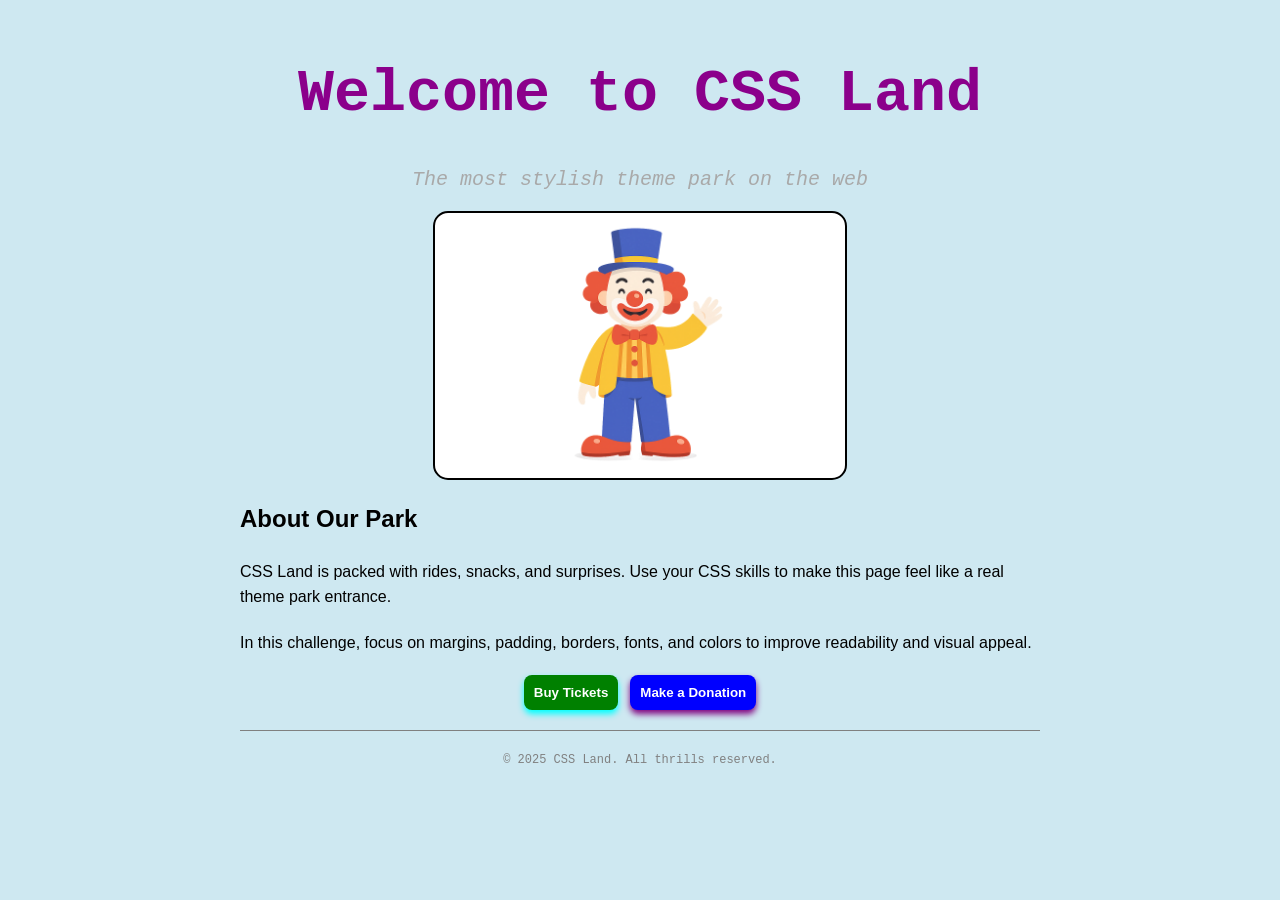
<file: Week2_Challenges/Challenge1/home.html>
<!DOCTYPE html>
<html lang="en">
<head>
    <meta charset="UTF-8" />
    <meta name="viewport" content="width=device-width, initial-scale=1.0"/>
    <title>Challenge 1 - CSS Land - Welcome</title>
    <link rel="stylesheet" href="styles.css"/>
</head>
<body>

    <!-- DO NOT MODIFY HTML
         YOU MAY ONLY EDIT styles.css
    -->

    <div class="container">

        <header class="site-header">
            <h1>Welcome to <span class="park-name">CSS Land</span></h1>
            <p class="tagline">The most stylish theme park on the web</p>
        </header>

        <main>
            <section class="hero">
                <div class="mascot-placeholder" aria-label="Mascot placeholder" role="img">
                    <img id="mascot-image" src="mascot.png">
                </div>
            </section>

            <section class="about">
                <h2>About Our Park</h2>
                <p>CSS Land is packed with rides, snacks, and surprises. Use your CSS skills to make this
                    page feel like a real theme park entrance.
                </p>
                <p>In this challenge, focus on margins, padding, borders, fonts, and colors to improve
                    readability and visual appeal.
                </p>
            </section>

            <section class="actions">
                <button class="buy-tickets">Buy Tickets</button>
                <button class="make-donation">Make a Donation</button>
            </section>
        </main>

        <footer class="site-footer">
            <p>© 2025 CSS Land. All thrills reserved.</p>
        </footer>

    </div>

</body>
</html>
</file>
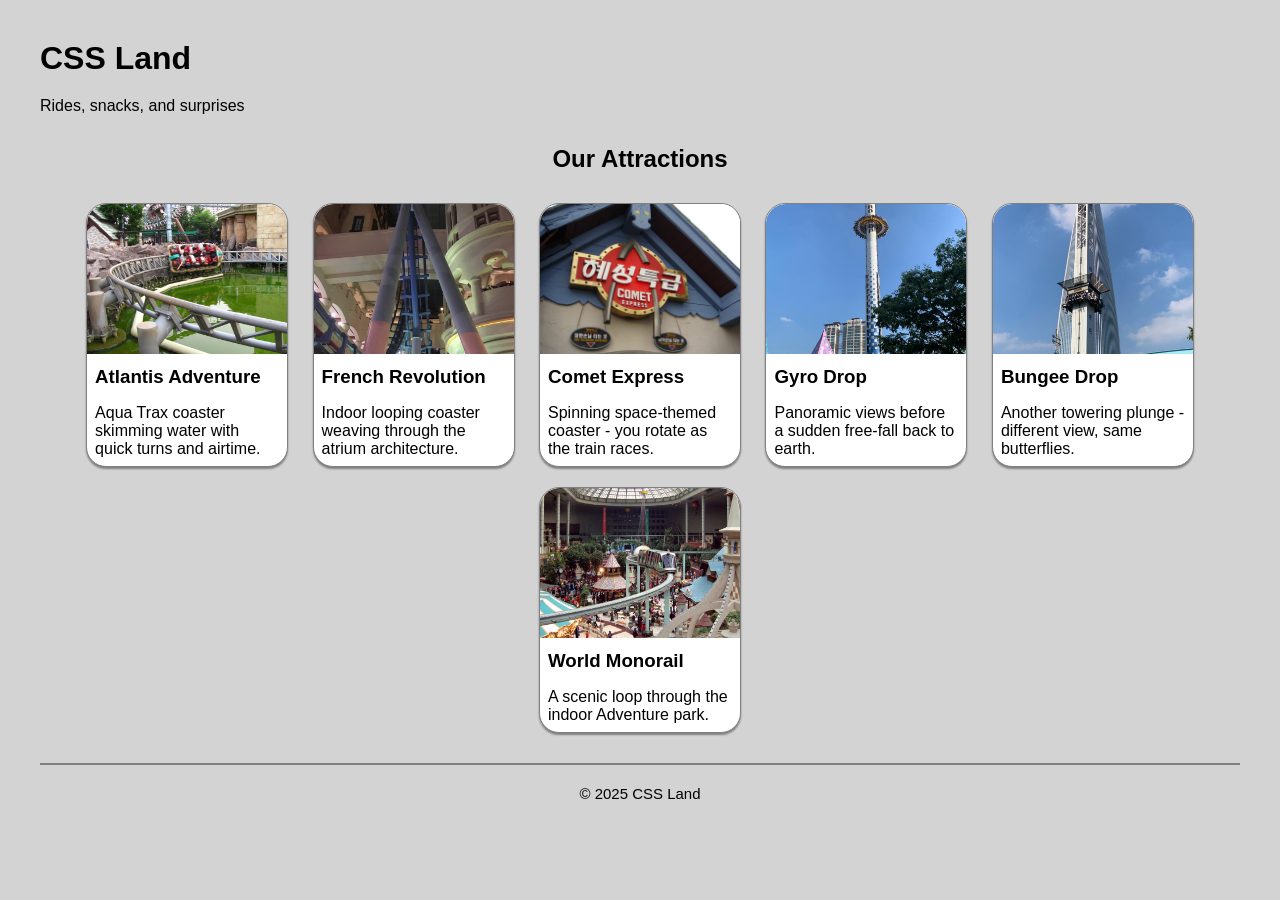
<file: Week2_Challenges/Challenge2/home.html>
<!DOCTYPE html>
<html lang="en">
<head>
    <meta charset="UTF-8" />
    <meta name="viewport" content="width=device-width, initial-scale=1.0"/>
    <title>Challenge 2 - CSS Land - Attractions Gallery</title>
    <link rel="stylesheet" href="styles.css"/>
</head>
<body>

    <!-- DO NOT MODIFY home.html -->
    <!-- Add all styling in styles.css -->

    <div class="container">
        <header class="site-header">
            <h1>CSS Land</h1>
            <p class="tagline">Rides, snacks, and surprises</p>
        </header>

        <main>
            <section class="attractions">
                <h2>Our Attractions</h2>

                <div class="cards">
                    <article class="card">
                        <img src="images/atlantis.jpg" alt="Atlantis Adventure at Lotte World">
                        <h3>Atlantis Adventure</h3>
                        <p class="blurb">Aqua Trax coaster skimming water with quick turns and airtime.</p>
                    </article>

                    <article class="card">
                        <img src="images/french.jpg" alt="French Revolution indoor coaster">
                        <h3>French Revolution</h3>
                        <p class="blurb">Indoor looping coaster weaving through the atrium architecture.</p>
                    </article>

                    <article class="card">
                        <img src="images/comet.jpg" alt="Comet Express at Lotte World">
                        <h3>Comet Express</h3>
                        <p class="blurb">Spinning space-themed coaster - you rotate as the train races.</p>
                    </article>

                    <article class="card">
                        <img src="images/gyro.jpg" alt="Gyro Drop tower ride at Lotte World">
                        <h3>Gyro Drop</h3>
                        <p class="blurb">Panoramic views before a sudden free-fall back to earth.</p>
                    </article>

                    <article class="card">
                        <img src="images/bungee.jpg" alt="Bungee Drop at Lotte World">
                        <h3>Bungee Drop</h3>
                        <p class="blurb">Another towering plunge - different view, same butterflies.</p>
                    </article>

                    <article class="card">
                        <img src="images/monorail.jpg" alt="World Monorail at Lotte World Adventure">
                        <h3>World Monorail</h3>
                        <p class="blurb">A scenic loop through the indoor Adventure park.</p>
                    </article>
                </div>
            </section>
        </main>

        <footer class="site-footer">
            <p>© 2025 CSS Land</p>
        </footer>
    </div>

</body>
</html>
</file>
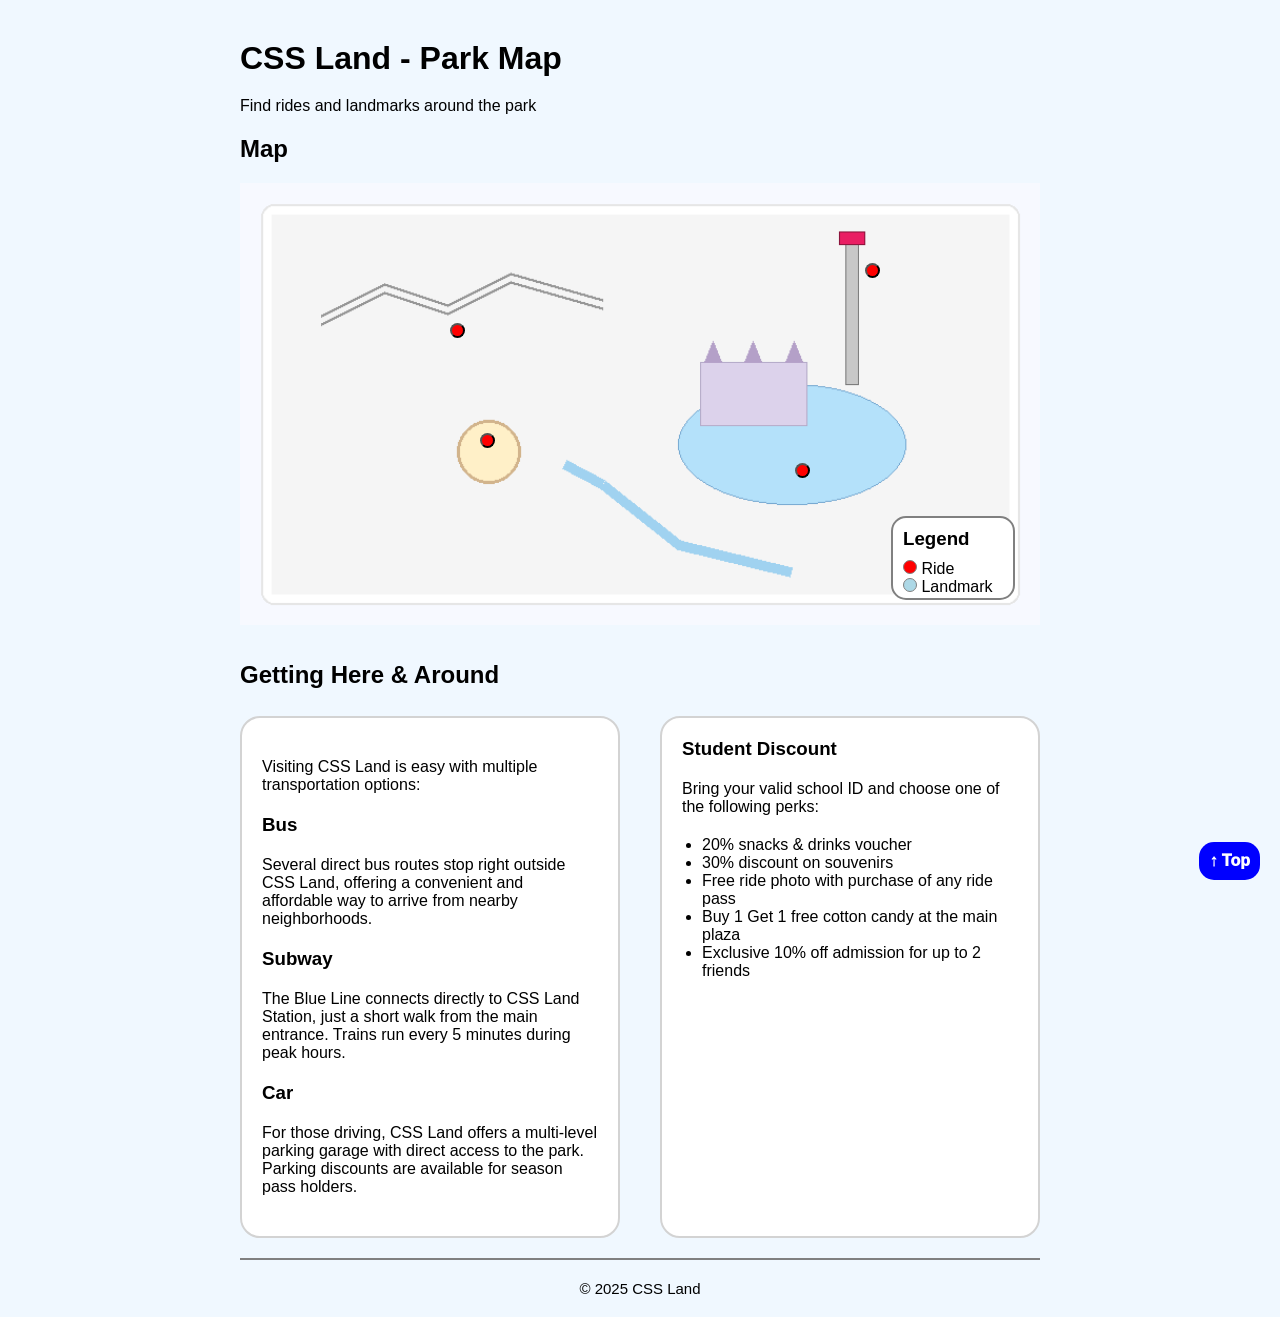
<file: Week2_Challenges/Challenge3/home.html>
<!DOCTYPE html>
<html lang="en">
<head>
    <meta charset="UTF-8" />
    <meta name="viewport" content="width=device-width, initial-scale=1.0"/>
    <title>Challenge 3 - CSS Land - Park Map</title>
    <link rel="stylesheet" href="styles.css"/>
</head>
<body id="top">
    <!-- DO NOT MODIFY home.html -->
    <!-- Add all your styles in styles.css -->

    <div class="container">
        <header class="site-header">
            <h1>CSS Land - Park Map</h1>
            <p class="tagline">Find rides and landmarks around the park</p>
        </header>

        <main>
            <section class="map-section">
                <h2>Map</h2>

                <!-- Map wrapper: make this the positioning context -->
                <div class="map-wrapper">
                    <!-- Map image -->
                    <img class="park-map" src="map.png" alt="CSS Land Park Map">

                    <!-- Attraction markers (place precisely on the map) -->
                    <button class="marker" id="marker-atlantis" aria-label="Atlantis Adventure">
                        <span class="tooltip">Atlantis Adventure</span>
                    </button>

                    <button class="marker" id="marker-gyro" aria-label="Gyro Drop">
                        <span class="tooltip">Gyro Drop</span>
                    </button>

                    <button class="marker" id="marker-carousel" aria-label="Carousel Dreams">
                        <span class="tooltip">Carousel Dreams</span>
                    </button>

                    <button class="marker" id="marker-river" aria-label="River Rapids">
                        <span class="tooltip">River Rapids</span>
                    </button>

                    <!-- Legend box pinned to map corner -->
                    <aside class="legend">
                        <h3>Legend</h3>
                        <ul>
                            <li><span class="dot ride"></span> Ride</li>
                            <li><span class="dot landmark"></span> Landmark</li>
                        </ul>
                    </aside>
                </div>
            </section>

            <section class="transport">
                <h2>Getting Here & Around</h2>
                <div class="transport-columns">
                    <!-- Left column: Transportation info -->
                    <div class="transport-info">
                        <p>Visiting CSS Land is easy with multiple transportation options:</p>

                        <h3>Bus</h3>
                        <p>Several direct bus routes stop right outside CSS Land, offering a convenient and affordable way to arrive from nearby neighborhoods.</p>

                        <h3>Subway</h3>
                        <p>The Blue Line connects directly to CSS Land Station, just a short walk from the main entrance. Trains run every 5 minutes during peak hours.</p>

                        <h3>Car</h3>
                        <p>For those driving, CSS Land offers a multi-level parking garage with direct access to the park. Parking discounts are available for season pass holders.</p>
                    </div>

                    <!-- Right column: Student discount info -->
                    <div class="transport-discounts">
                        <h3>Student Discount</h3>
                        <p>Bring your valid school ID and choose one of the following perks:</p>
                        <ul>
                            <li>20% snacks & drinks voucher</li>
                            <li>30% discount on souvenirs</li>
                            <li>Free ride photo with purchase of any ride pass</li>
                            <li>Buy 1 Get 1 free cotton candy at the main plaza</li>
                            <li>Exclusive 10% off admission for up to 2 friends</li>
                        </ul>
                    </div>
                </div>
            </section>

        </main>

        <!-- Fixed Back to Top button -->
        <a href="#top" class="back-to-top" aria-label="Back to top">↑ Top</a>

        <footer class="site-footer">
            <p>© 2025 CSS Land</p>
        </footer>
    </div>
</body>
</html>
</file>
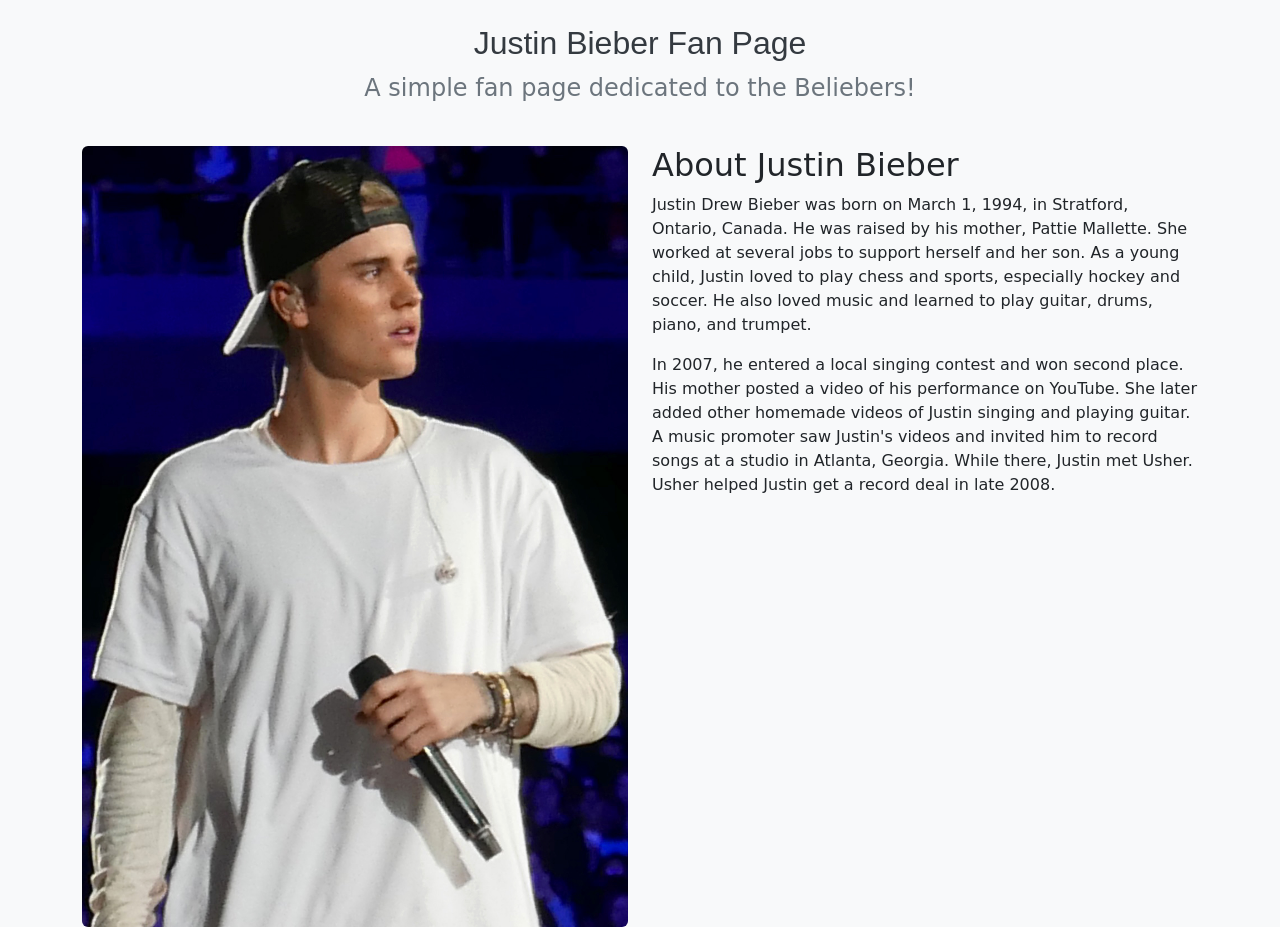
<file: Week3_Challenges/Challenge1/justin.html>
<!DOCTYPE html>
<html lang="en">
<head>
    <meta charset="UTF-8">
    <meta name="viewport" content="width=device-width, initial-scale=1.0">
    <title>Challenge 1 - Justin</title>

    <!-- Bootstrap CSS -->
    <link href="https://cdn.jsdelivr.net/npm/bootstrap@5.3.7/dist/css/bootstrap.min.css" rel="stylesheet" integrity="sha384-LN+7fdVzj6u52u30Kp6M/trliBMCMKTyK833zpbD+pXdCLuTusPj697FH4R/5mcr" crossorigin="anonymous">

    <!-- External CSS -->
    <link rel="stylesheet" href="styles.css">

</head>
<body>

    <div class="container text-center">

        <div class="row mt-4 mb-4">
            <!-- Task 1
                 - The text such as Heading and Paragraph must be horizontally centered (Use appropriate Bootstrap classes)
                 - There should be some margin at the Top and at the Bottom of the text (Use appropriate Bootstrap classes)
            -->
            <div class="col-12">
                <h1 class="fs-2">Justin Bieber Fan Page</h1>
                <p class="lead fs-4">A simple fan page dedicated to the Beliebers!</p>
            </div>
        </div>

        <div class="row">
            
            <div class="col-sm-12 col-md-6">
                <img src="./justin_concert.jpg" class="img-fluid rounded">
            </div>

            <div class="text-start col-sm-12 col-md-6">
                <h2 class="">About Justin Bieber</h2>
                <p>Justin Drew Bieber was born on March 1, 1994, in Stratford, Ontario, Canada. He was raised by his mother, Pattie Mallette. She worked at several jobs to support herself and her son. As a young child, Justin loved to play chess and sports, especially hockey and soccer. He also loved music and learned to play guitar, drums, piano, and trumpet.</p>
                <p>In 2007, he entered a local singing contest and won second place. His mother posted a video of his performance on YouTube. She later added other homemade videos of Justin singing and playing guitar. A music promoter saw Justin's videos and invited him to record songs at a studio in Atlanta, Georgia. While there, Justin met Usher. Usher helped Justin get a record deal in late 2008.</p>
            </div>
            
        </div>

    </div>

    <!-- Bootstrap JavaScript -->
    <script src="https://cdn.jsdelivr.net/npm/bootstrap@5.3.7/dist/js/bootstrap.bundle.min.js" integrity="sha384-ndDqU0Gzau9qJ1lfW4pNLlhNTkCfHzAVBReH9diLvGRem5+R9g2FzA8ZGN954O5Q" crossorigin="anonymous"></script>

</body>
</html>
</file>
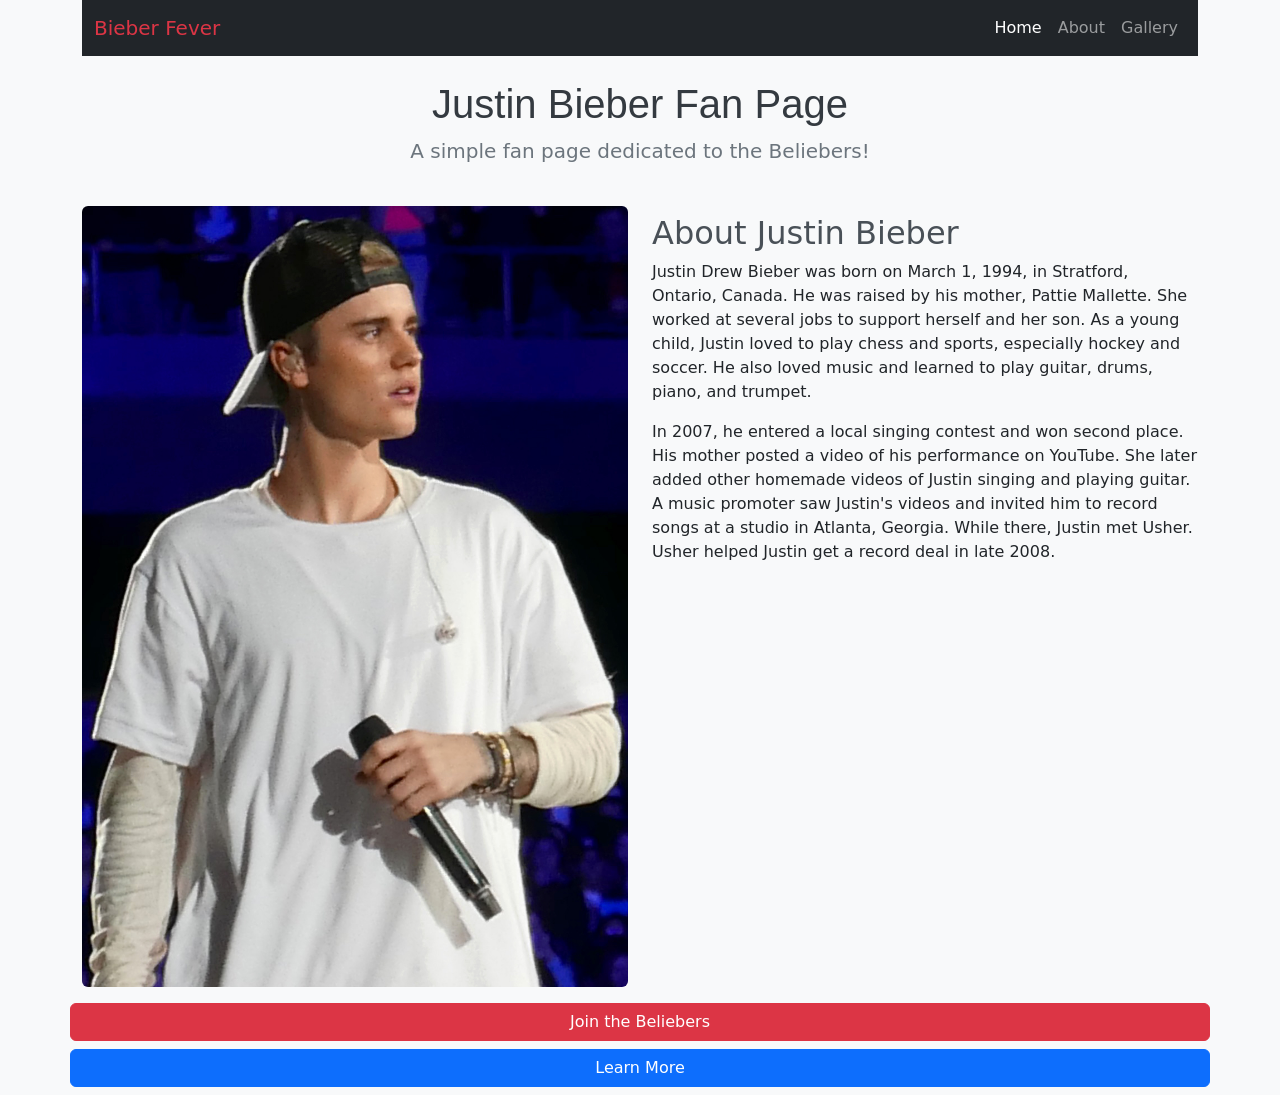
<file: Week3_Challenges/Challenge2/justin.html>
<!DOCTYPE html>
<html lang="en">
<head>
    <meta charset="UTF-8">
    <meta name="viewport" content="width=device-width, initial-scale=1.0">
    <title>Challenge 2 - Justin</title>

    <!-- Bootstrap CSS -->
    <link href="https://cdn.jsdelivr.net/npm/bootstrap@5.3.7/dist/css/bootstrap.min.css" rel="stylesheet" integrity="sha384-LN+7fdVzj6u52u30Kp6M/trliBMCMKTyK833zpbD+pXdCLuTusPj697FH4R/5mcr" crossorigin="anonymous">

    <!-- External CSS -->
    <link rel="stylesheet" href="styles.css">

</head>
<body>

    <div class="container">

        <!-- Task 1
             - Add a navigtion bar
        -->
        <nav class="navbar navbar-expand-lg bg-dark" data-bs-theme="dark">
            <div class="container-fluid">

                <button class="navbar-toggler" type="button" data-bs-toggle="collapse" data-bs-target="#navbarTogglerDemo03" aria-controls="navbarNav" aria-expanded="false" aria-label="Toggle navigation">
                    <span class="navbar-toggler-icon"></span>
                </button>

                <a class="navbar-brand text-danger" href="#">Bieber Fever</a>

                <div class="collapse navbar-collapse" id="navbarTogglerDemo03">
                    <ul class="navbar-nav ms-auto">
                        <li class="nav-item">
                            <a class="nav-link active" aria-current="page" href="#">Home</a>
                        </li>
                        <li class="nav-item">
                            <a class="nav-link" href="#">About</a>
                        </li>
                        <li class="nav-item">
                            <a class="nav-link" aria-disabled="true">Gallery</a>
                        </li>
                    </ul>
                </div>
            </div>
        </nav>


        <div class="row">
            <div class="col-12 text-center my-4">
                <h1>Justin Bieber Fan Page</h1>
                <p class="lead">A simple fan page dedicated to the Beliebers!</p>
            </div>
        </div>

        <div class="row">

            <div class="col-md-6 text-center">
                <img src="justin_concert.jpg" 
                class="img-fluid rounded" alt="Justin Bieber">
            </div>

            <div class="col-md-6 my-2">

                <h2>About Justin Bieber</h2>

                <p>Justin Drew Bieber was born on March 1, 1994, in Stratford, Ontario, Canada. He was raised by his mother, Pattie Mallette. She worked at several jobs to support herself and her son. As a young child, Justin loved to play chess and sports, especially hockey and soccer. He also loved music and learned to play guitar, drums, piano, and trumpet.</p>

                <p>In 2007, he entered a local singing contest and won second place. His mother posted a video of his performance on YouTube. She later added other homemade videos of Justin singing and playing guitar. A music promoter saw Justin's videos and invited him to record songs at a studio in Atlanta, Georgia. While there, Justin met Usher. Usher helped Justin get a record deal in late 2008.</p>
            </div>

        </div>

        <!-- Task 2
             - Add 2 buttons
        -->
        <div class="row mt-3">
            <button type="button" class="btn btn-danger" onclick="alert('You are now a Belieber!')">Join the Beliebers</button>
            <a href="https://www.justinbiebermusic.com/" class="btn btn-primary mt-2 mb-2">Learn More</a>
            
        </div>
        
    </div>
    

    <!-- Bootstrap JavaScript -->
    <script src="https://cdn.jsdelivr.net/npm/bootstrap@5.3.7/dist/js/bootstrap.bundle.min.js" integrity="sha384-ndDqU0Gzau9qJ1lfW4pNLlhNTkCfHzAVBReH9diLvGRem5+R9g2FzA8ZGN954O5Q" crossorigin="anonymous"></script>

</body>
</html>
</file>
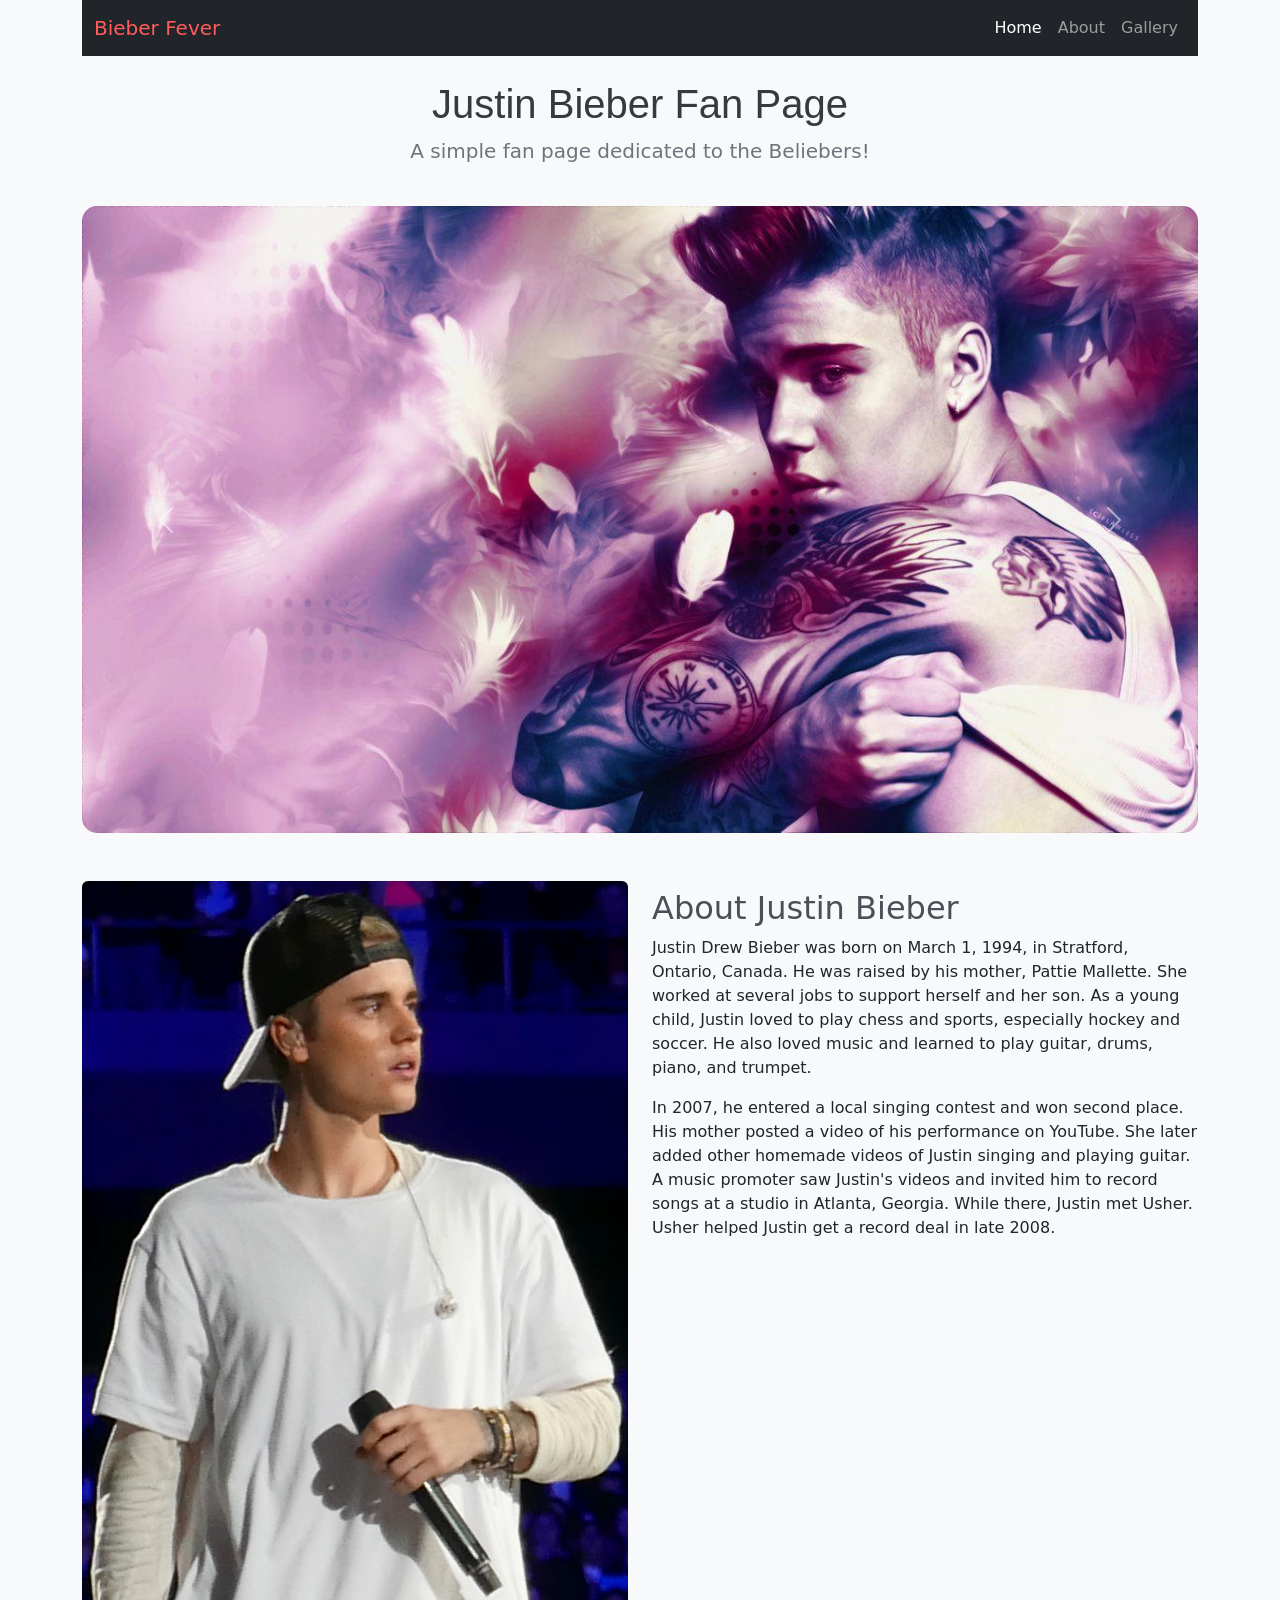
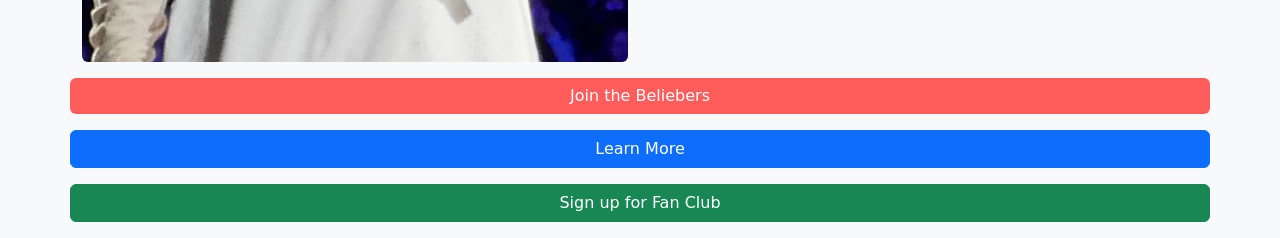
<file: Week3_Challenges/Challenge3/justin.html>
<!DOCTYPE html>
<html lang="en">
<head>
    <meta charset="UTF-8">
    <meta name="viewport" content="width=device-width, initial-scale=1.0">
    <title>Challenge 3 - Justin</title>

    <!-- Bootstrap CSS -->
    <link href="https://cdn.jsdelivr.net/npm/bootstrap@5.3.7/dist/css/bootstrap.min.css" rel="stylesheet" integrity="sha384-LN+7fdVzj6u52u30Kp6M/trliBMCMKTyK833zpbD+pXdCLuTusPj697FH4R/5mcr" crossorigin="anonymous">

    <!-- External CSS -->
    <link rel="stylesheet" href="styles.css">

</head>
<body>

    <div class="container">

        <!-- Navbar -->
        <nav class="navbar navbar-expand-lg navbar-dark bg-dark">
            <div class="container-fluid">
                <a class="navbar-brand" href="#">Bieber Fever</a>
                <button class="navbar-toggler" type="button" data-bs-toggle="collapse" data-bs-target="#navbarNav" aria-controls="navbarNav" aria-expanded="false" aria-label="Toggle navigation">
                    <span class="navbar-toggler-icon"></span>
                </button>
                <div class="collapse navbar-collapse" id="navbarNav">
                    <ul class="navbar-nav ms-auto">
                        <li class="nav-item">
                            <a class="nav-link active" aria-current="page" href="#">Home</a>
                        </li>
                        <li class="nav-item">
                            <a class="nav-link" href="#">About</a>
                        </li>
                        <li class="nav-item">
                            <a class="nav-link" href="#">Gallery</a>
                        </li>
                    </ul>
                </div>
            </div>
        </nav>

        <div class="row">
            <!-- Header Section -->
            <div class="col-12 text-center my-4">
                <h1>Justin Bieber Fan Page</h1>
                <p class="lead">A simple fan page dedicated to the Beliebers!</p>
            </div>
        </div>

        <!-- Task 1
             - Gallery Carousel Placeholder
             - Add your carousel here 
             - Slideshow image files are:
                justin1.jpg
                justin2.jpg
                justin3.jpg
        -->

        <div id="carouselExample" class="carousel slide">
            <div class="carousel-inner">
                <div class="carousel-item active">
                    <img src="./justin1.jpg" class="d-block w-100" alt="...">
                </div>
                <div class="carousel-item">
                    <img src="./justin2.jpg" class="d-block w-100" alt="...">
                </div>
                <div class="carousel-item">
                    <img src="./justin3.jpg" class="d-block w-100" alt="...">
                </div>
            </div>
            <button class="carousel-control-prev" type="button" data-bs-target="#carouselExample" data-bs-slide="prev">
                <span class="carousel-control-prev-icon" aria-hidden="true"></span>
                <span class="visually-hidden">Previous</span>
            </button>
            <button class="carousel-control-next" type="button" data-bs-target="#carouselExample" data-bs-slide="next">
                <span class="carousel-control-next-icon" aria-hidden="true"></span>
                <span class="visually-hidden">Next</span>
            </button>
        </div>
    

        <div class="row mt-5">

            <div class="child col-md-6 text-center">
                <img src="justin_concert.jpg" 
                class="img-fluid rounded" alt="Justin Bieber">
            </div>

            <div class="child col-md-6 my-2">

                <h2>About Justin Bieber</h2>

                <p>Justin Drew Bieber was born on March 1, 1994, in Stratford, Ontario, Canada. He was raised by his mother, Pattie Mallette. She worked at several jobs to support herself and her son. As a young child, Justin loved to play chess and sports, especially hockey and soccer. He also loved music and learned to play guitar, drums, piano, and trumpet.</p>

                <p>In 2007, he entered a local singing contest and won second place. His mother posted a video of his performance on YouTube. She later added other homemade videos of Justin singing and playing guitar. A music promoter saw Justin's videos and invited him to record songs at a studio in Atlanta, Georgia. While there, Justin met Usher. Usher helped Justin get a record deal in late 2008.</p>
            </div>

        </div>


        <!-- Buttons and Alerts -->
        <div class="row">
            <button class="btn btn-custom mb-3 mt-3" onclick="alert('You are now a Belieber!')">Join the Beliebers</button>
            <a href="https://www.justinbiebermusic.com" class="btn btn-primary" target="_blank">Learn More</a>

            <!-- Task 2
             - Modal Button
             - Add a button here to trigger the modal -->
            <button class="btn btn-success mt-3 mb-3" data-bs-toggle="modal" data-bs-target="#modal">Sign up for Fan Club</button>
        </div>


        <!-- Modal -->
        <div class="modal fade" id="modal" tabindex="-1" aria-labelledby="exampleModalLabel" aria-hidden="true">
            <div class="modal-dialog">
                <div class="modal-content">
                    <div class="modal-header">
                        <h1 class="modal-title fs-5" id="exampleModalLabel">Join the Justin Bieber Fan Club</h1>
                        <button type="button" class="btn-close" data-bs-dismiss="modal" aria-label="Close"></button>
                    </div>
                <div class="modal-body">
                    <form>
                        <div class="mb-3">
                            <label for="name" class="form-label">Name</label>
                            <input type="name" class="form-control" id="name" aria-describedby="name">
                            <div id="emailHelp" class="form-text">Your name</div>
                        </div>
                        <div class="mb-3">
                            <label for="email" class="form-label">Email</label>
                            <input type="email" class="form-control" id="email">
                            <div id="email" class="form-text">name@example.com</div>
                        </div>
                        <div class="mb-3">
                            <label for="message" class="form-label">Message</label>
                            <input type="message" class="form-control" id="message">
                            <div id="message" class="form-text">Why do you love Justin?</div>
                        </div>
                    </form>
                </div>
                    <div class="modal-footer">
                        <button type="button" class="btn btn-secondary" data-bs-dismiss="modal">Close</button>
                        <button type="submit" class="btn btn-success">Submit</button>
                    </div>
                </div>
            </div>
        </div>


    </div>


    <!-- Bootstrap JavaScript -->
    <script src="https://cdn.jsdelivr.net/npm/bootstrap@5.3.7/dist/js/bootstrap.bundle.min.js" integrity="sha384-ndDqU0Gzau9qJ1lfW4pNLlhNTkCfHzAVBReH9diLvGRem5+R9g2FzA8ZGN954O5Q" crossorigin="anonymous"></script>

</body>
</html>
</file>
<file: Week2_Challenges/Challenge1/styles.css>
/* styles.css - Challenge #1 (Skeleton) */


body {
    background-color: rgb(206, 232, 241);
    max-width: 800px;
    margin: 0 auto;
    align-content: center;
    padding: 20px;
}

.container {
    font-family: 'Courier New', Courier, monospace;
    text-align: center;
}

.site-header {
    color: darkmagenta;
    font-size: 30px;
}

.tagline {
    color: darkgray;
    font-style: italic;
    font-size: 20px;
}

.mascot-placeholder {
    background-color: white;
    border: 2px solid black;
    border-radius: 15px;
    padding: 5px;
    margin: auto;
    max-width: 400px;
}

#mascot-image {
    max-width: 100%;
    width: 250px;
    height: auto;
}

.about {
    text-align: left;
    color: black;
    line-height: 1.6;
    font-family: 'Gill Sans', 'Gill Sans MT', Calibri, 'Trebuchet MS', sans-serif;
}

.about p {
    margin-bottom: 20px;
}

.actions {
    display: flex;
    justify-content: center;
    gap: 12px;
    padding-bottom: 20px;
    flex-wrap: wrap;
}

.buy-tickets {
    background-color: green;
    color: white;
    padding: 10px;
    font-weight: bold;
    border: none;
    border-radius: 8px;
    box-shadow: 0px 4px 6px aqua;
    cursor: pointer;
    transition: background-color 0.2s ease;
}

.buy-tickets:hover {
    background-color: darkgreen;
    transform: translateY(-2px);

}

.make-donation {
    background-color: blue;
    color: white;
    padding: 10px;
    font-weight: bold;
    border: none;
    border-radius: 8px;
    box-shadow: 0px 4px 6px purple;
    cursor: pointer;
    transition: background-color 0.2s ease;

}

.make-donation:hover {
    background-color: darkblue;
    transform: translateY(-2px);

}

.site-footer {
    font-size: 12px;
    color: gray;
    border-top: 1px solid gray;
    padding-top: 10px;
}
</file>
<file: Week2_Challenges/Challenge2/styles.css>
/* styles.css - Challenge #2 (Skeleton: Rides Gallery) */


/* 0) Base page */

* {
    margin: 0;
    padding: 0;
}

body {
    font-family: 'Gill Sans', 'Gill Sans MT', Calibri, 'Trebuchet MS', sans-serif;
    background-color: lightgray;
    /* max-width: 900px; */
    /* margin: 0 auto; */
    /* align-content: center; */
    padding: 40px;
}

/* 1) Container */

.container {
    text-align: center;;
}

/* 2) Section heading */

.site-header {
    text-align: left;
    margin-bottom: 30px;
}

.site-header h1 {
    margin-bottom: 20px;
}

.attractions h2 {
    margin-bottom: 20px;
}

/* 3) Cards wrapper (center all cards horizontally) */

/* 4) Card (size, spacing, border, rounded corners) */

.card {
    width: 200px;
    background-color: white;
    border: 1px solid grey;
    border-radius: 20px;
    text-align: left;
    display: inline-block;
    vertical-align: top;
    margin: 10px;
    box-shadow: 0 2px 2px grey;
}

/* 5) Card text (h3 title, paragraph blurb) */

.card h3, .card p {
    /* top right bottom left */
    padding: 8px 8px 8px 8px;
}

/* 6) Card image (fit within card, centered) */

.card img {
    width: 100%;
    height: 150px;
    object-fit: cover;
    border-top-left-radius: 20px;
    border-top-right-radius: 20px;
}

/* 7) Hover state: change border to green, then make it wiggle */

@keyframes wiggle {
    0% { transform: rotate(0deg); }
    25% { transform: rotate(3deg); }
    50% { transform: rotate(-3deg); }
    75% { transform: rotate(2deg); }
    100% { transform: rotate(0deg); }    
}

.card:hover {
    border-color: red;
    animation: wiggle 0.4s ease;
}

/* 8) Footer */

.site-footer {
    font-size: 15px;
    border-top: 2px solid gray;
    margin-top: 20px;
}

.site-footer p {
    margin-top: 20px;
}
</file>
<file: Week2_Challenges/Challenge3/styles.css>
/* styles.css - Challenge #3 (Skeleton: Park Map - Positioning) */


/* 0) Base page (font, background, text color, remove default margins) */

* {
   margin: 0;
   padding: 0;
}

body {
   background-color: aliceblue;
   /* padding: 40px; */
   font-family: Arial, Helvetica, sans-serif;
}

/* 1) Container (center, max-width, padding) */

.container {
   /* border: 1px solid red; */
   max-width: 800px;
   text-align: center;
   margin: 40px auto 0 auto;
}

/* 2) Map section heading (spacing, readability) */

.site-header h1, p {
   margin: 20px 0px 20px 0px;
   text-align: left;
}

.map-section h2 {
   margin: 20px 0px 20px 0px;
   text-align: left;
}

/* 3) Map wrapper
   - Make this the positioning context for absolute children (hint: relative).
   - Ensure it doesn't overflow horizontally.
*/

.map-wrapper {
   position: relative;
}

/* 4) Map image
   - Keep it responsive inside the container (full width of wrapper, auto height).
*/

.park-map {
   display: block;
   margin: auto;
   width: 100%;
}

/* 5) Markers
   - Style as small circular buttons (size, color, border-radius).
   - Absolutely position them using top/left percentages so they sit over the map.
   - Center each marker over its coordinates (hint: translate).
   - Ensure markers appear ABOVE the map (z-index).
*/

.marker {
   position: absolute;
   width: 15px;
   height: 15px;
   border-radius: 50%;
   background-color: RED;
}
#marker-atlantis {
   top: 140px;
   left: 210px;
}
#marker-gyro {
   top: 250px;
   left: 240px;
}
#marker-carousel {
   top: 80px;
   right: 160px;
}
#marker-river {
   top: 280px;
   right: 230px;
}

/* 6) Tooltips
   - Hidden by default; visible on hover of the marker.
   - Small label box above the marker (position absolute relative to marker).
   - Add a subtle background, border, and rounded corners.
   - Raise above map and marker with z-index.
*/

.tooltip {
   opacity: 0;
   position: absolute;
   bottom: 150%;
   left: 60%;
   white-space: nowrap;
   background-color: black;
   color: white;
   padding: 8px;
   border-radius: 12px;
}
.marker:hover .tooltip {
   opacity: 1;
}

/* 7) Legend box
   - Position absolute INSIDE the map wrapper, bottom-right corner.
   - Add background, padding, small rounded corners.
   - Keep text legible and compact.
*/

.legend {
   background-color: white;
   width: 100px;
   height: 60px;
   border: 2px solid gray;
   border-radius: 15px;
   padding: 10px;
   text-align: left;

   position: absolute;
   right: 25px;
   bottom: 25px;
}

.legend h3 {
   margin-bottom: 10px;
}

.legend ul {
   list-style: none;
}

.legend .dot {
   width: 12px;
   height: 12px;
   border-radius: 50%;
   border: 1px solid grey;
   display: inline-block;
}

.legend .dot.ride {
   background-color: red;
}

.legend .dot.landmark {
   background-color: lightblue;
}

/* 8) Fixed Back to Top button
   - Position fixed at bottom-right of viewport.
   - Visible at all times.
   - Style as a small pill button.
   - Keep above everything with z-index.
*/

.back-to-top {
   background-color: blue;
   color: white;
   padding: 10px;
   border-radius: 15px;
   text-decoration: none;
   font-weight: 1000;
   position: fixed;
   right: 20px;
   bottom: 20px;
}

.back-to-top:hover {
   background-color: darkblue;
   transform: translateY(-2px);
}


/* 9) Footer (muted, centered) */

.site-footer {
   font-size: 15px;
   border-top: 2px solid gray;
   margin-top: 20px;
}

.site-footer p {
   margin-top: 20px;
   text-align: center;
}


/* 10) Getting Here & Around section styling  */

.transport {
   margin-top: 30px;
}

.transport h2 {
   margin-bottom: 20px;
   text-align: left;
   line-height: 1.7em;
}

.transport-columns {
   /* background-color: white;
   border-radius: 20px; */
   display: grid;
   grid-template-columns: 1fr 1fr;
}

.transport-info {
   background-color: white;
   border: 2px solid lightgray;
   border-radius: 20px;
   padding: 20px;
   margin: 0px 20px 0px 0px;
   text-align: left;
}

.transport-discounts {
   background-color: white;
   border: 2px solid lightgray;
   border-radius: 20px;
   padding: 20px;
   margin: 0px 0px 0px 20px;
   text-align: left;
}

.transport-discounts ul {
   margin-left: 20px;
}

.transport-discounts h3 {
   margin-bottom: 20px;
}
</file>
<file: Week3_Challenges/Challenge1/styles.css>
body {
    background-color: #f8f9fa;
}

h1 {
    font-family: 'Arial', sans-serif;
    color: #343a40;
}

.lead {
    color: #6c757d;
}
</file>
<file: Week3_Challenges/Challenge2/styles.css>
body {
    background-color: #f8f9fa;
}

h1 {
    font-family: 'Arial', sans-serif;
    color: #343a40;
}

.lead {
    color: #6c757d;
}

h2 {
    color: #495057;
}

p {
    color: #212529;
}

img {
    max-width: 100%;
    height: auto;
    border-radius: 15px;
}

/* Custom Button Styles */
.btn-custom {
    background-color: #ff5c5c;
    color: white;
    border: none;
}

.btn-custom:hover {
    background-color: #ff3333;
}

/* Navbar Styles */
.navbar-dark .navbar-brand {
    color: #ff5c5c;
}
</file>
<file: Week3_Challenges/Challenge3/styles.css>
body {
    background-color: #f8f9fa;
}

h1 {
    font-family: 'Arial', sans-serif;
    color: #343a40;
}

.lead {
    color: #6c757d;
}

h2 {
    color: #495057;
}

p {
    color: #212529;
}

img {
    max-width: 100%;
    height: auto;
    border-radius: 15px;
}

/* Custom Button Styles */
.btn-custom {
    background-color: #ff5c5c;
    color: white;
    border: none;
}

.btn-custom:hover {
    background-color: #ff3333;
}

/* Navbar Styles */
.navbar-dark .navbar-brand {
    color: #ff5c5c;
}
</file>
